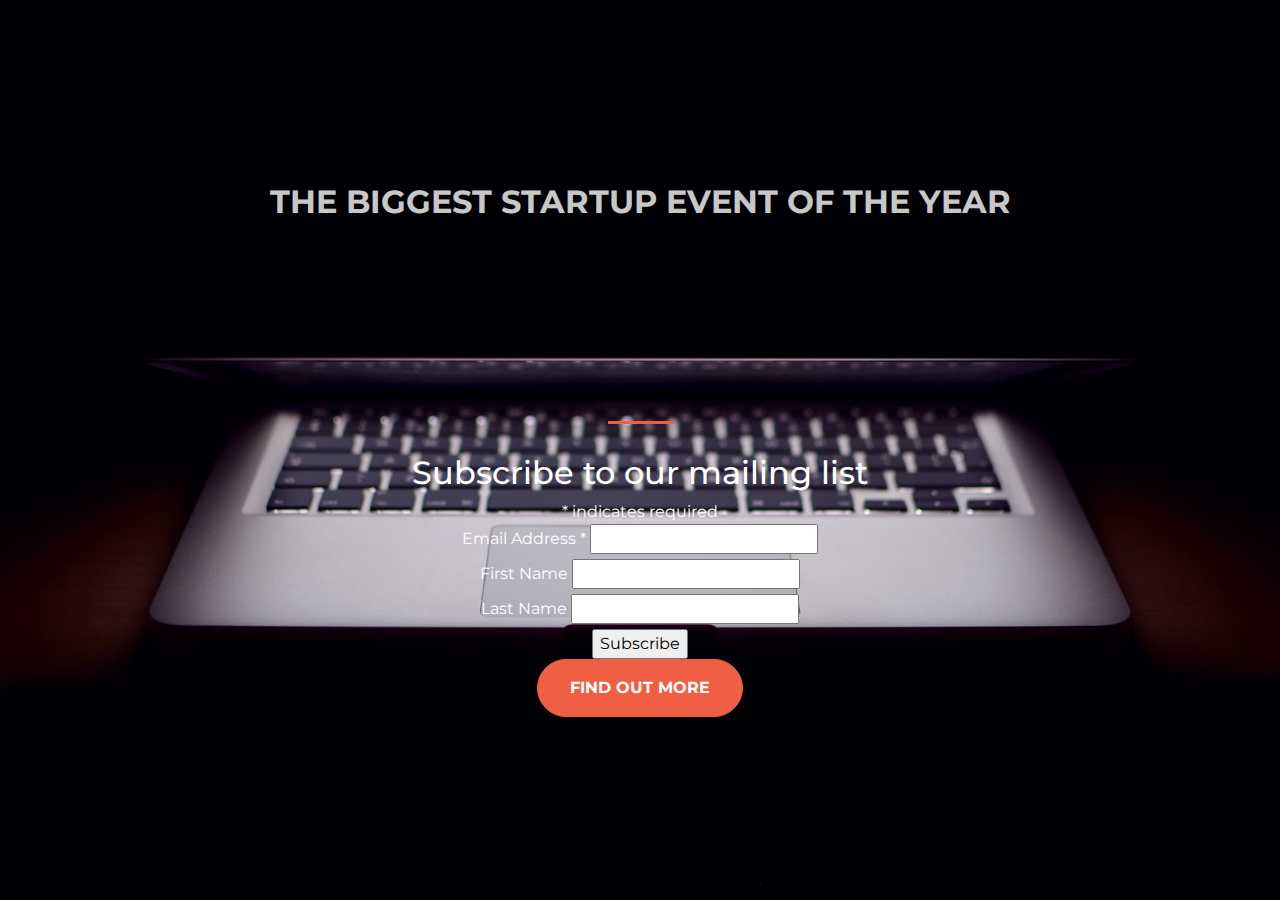
<file: index002.html>
<!DOCTYPE html>
<html>
  <head>
    <title>Startup</title>

    <!-- Google Fonts -->
    <link href="https://fonts.googleapis.com/css?family=Montserrat" rel="stylesheet">

    <!-- Note that the below Bootstrap file is a specific version. If you grab the most
    current from Bootstrap website, you will see the button grow transition being a lot faster
    than in my video. Use whichever style sheet you like best! -->
    <!-- Bootstrap CSS from a CDN. This way you don't have to include the bootstrap file yourself -->
    <link rel="stylesheet" href="https://maxcdn.bootstrapcdn.com/bootstrap/4.0.0/css/bootstrap.min.css" integrity="sha384-Gn5384xqQ1aoWXA+058RXPxPg6fy4IWvTNh0E263XmFcJlSAwiGgFAW/dAiS6JXm" crossorigin="anonymous">

    <!-- My own stylesheet -->
    <link href="style002.css" rel="stylesheet">
  </head>
  <body>
    <header class="startup text-center text-white d-flex">
      <div class="container my-auto">
        <div class="row">
          <div class="col-lg-12 my-auto">
            <h1 class="text-uppercase faded">
              <strong>the biggest startup event of the year</strong>
            </h1>
            <hr>
          </div>
          <div class="col-lg-12 my-auto">
          
          
          <!-- Begin Mailchimp Signup Form -->

	
</style>
<div id="mc_embed_signup">
<form action="https://coolwebsite.us19.list-manage.com/subscribe/post?u=32c497fbea7dc92d591c9bbcf&amp;id=14bebb42b8" method="post" id="mc-embedded-subscribe-form" name="mc-embedded-subscribe-form" class="validate" target="_blank" novalidate>
    <div id="mc_embed_signup_scroll">
	<h2>Subscribe to our mailing list</h2>
<div class="indicates-required"><span class="asterisk">*</span> indicates required</div>
<div class="mc-field-group">
	<label for="mce-EMAIL">Email Address  <span class="asterisk">*</span>
</label>
	<input type="email" value="" name="EMAIL" class="required email" id="mce-EMAIL">
</div>
<div class="mc-field-group">
	<label for="mce-FNAME">First Name </label>
	<input type="text" value="" name="FNAME" class="" id="mce-FNAME">
</div>
<div class="mc-field-group">
	<label for="mce-LNAME">Last Name </label>
	<input type="text" value="" name="LNAME" class="" id="mce-LNAME">
</div>
	<div id="mce-responses" class="clear">
		<div class="response" id="mce-error-response" style="display:none"></div>
		<div class="response" id="mce-success-response" style="display:none"></div>
	</div>    <!-- real people should not fill this in and expect good things - do not remove this or risk form bot signups-->
    <div style="position: absolute; left: -5000px;" aria-hidden="true"><input type="text" name="b_32c497fbea7dc92d591c9bbcf_14bebb42b8" tabindex="-1" value=""></div>
    <div class="clear"><input type="submit" value="Subscribe" name="subscribe" id="mc-embedded-subscribe" class="button"></div>
    </div>
</form>
</div>
<script type='text/javascript' src='//s3.amazonaws.com/downloads.mailchimp.com/js/mc-validate.js'></script><script type='text/javascript'>(function($) {window.fnames = new Array(); window.ftypes = new Array();fnames[0]='EMAIL';ftypes[0]='email';fnames[1]='FNAME';ftypes[1]='text';fnames[2]='LNAME';ftypes[2]='text';fnames[3]='ADDRESS';ftypes[3]='address';fnames[4]='PHONE';ftypes[4]='phone';}(jQuery));var $mcj = jQuery.noConflict(true);</script>
<!--End mc_embed_signup-->

            <button class="btn btn-primary btn-xl">Find Out More</button>
          </div>
        </div>
      </div>
    </header>

  </body>

</html>
</file>
<file: style002.css>
body,
html {
  width: 100%;
  height: 100%; 
}

body {
  font-family: 'Montserrat', sans-serif;
}

hr {
  max-width: 65px;
  border-width: 3px;
  border-color: #F05F44; 
}

.faded {
  color: rgba(255, 255, 255, 0.8); 
}

header.startup {
  background-position: center;
  background-image: url("header.jpg");
  background-size: cover;
  height: 100%;
}

header.startup hr {
  margin-top: 200px;
  margin-bottom: 30px; 
}

header.startup h1 {
  font-size: 2rem; 
}

.btn {
  font-weight: 700;
  text-transform: uppercase;
  border-radius: 300px;
  font-family: 'Montserrat', sans-serif;
}

.btn-xl {
  padding: 1rem 2rem; 
}

.btn-primary {
  background-color: #F05F44;
  border-color: #F05F44; }

.btn-primary:hover {
  background-color: #ee4b08;
  border-color: #ee4b08;
  border-width: 5px;
  cursor: pointer;
}
</file>
